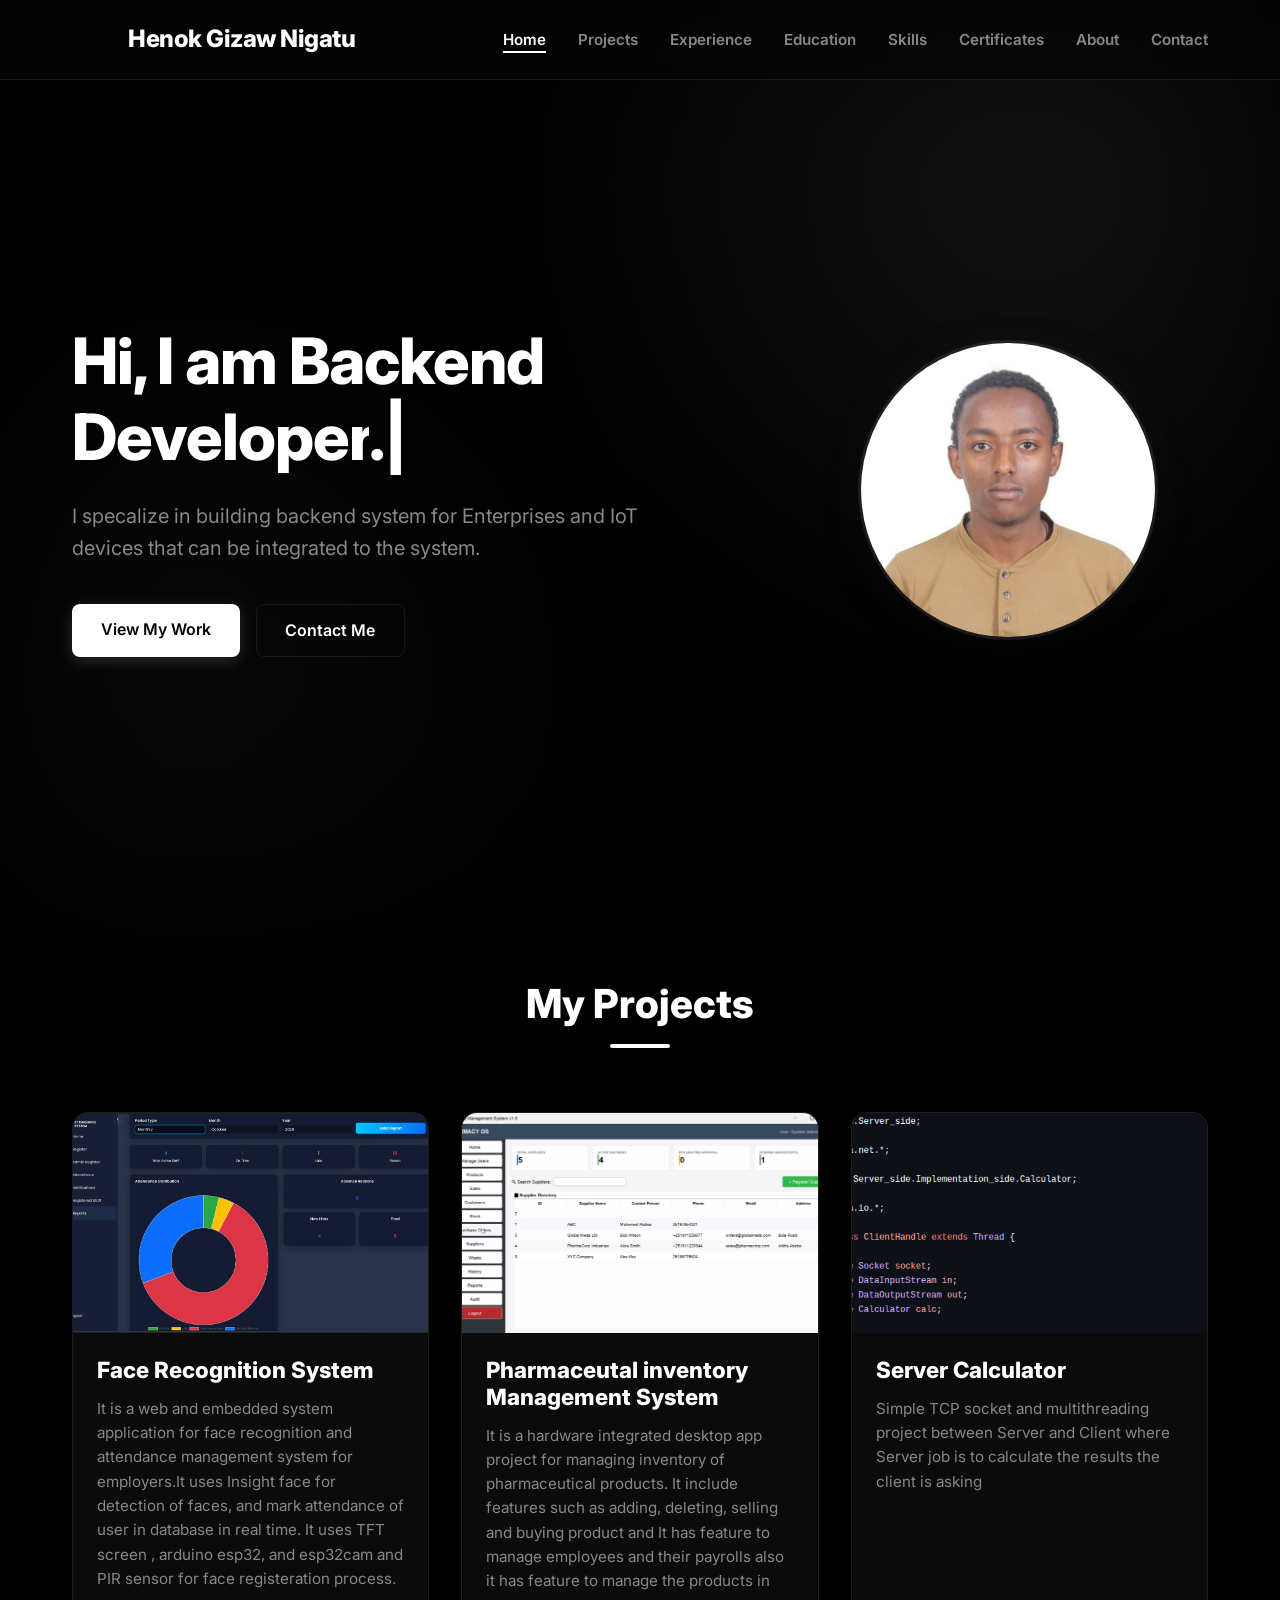
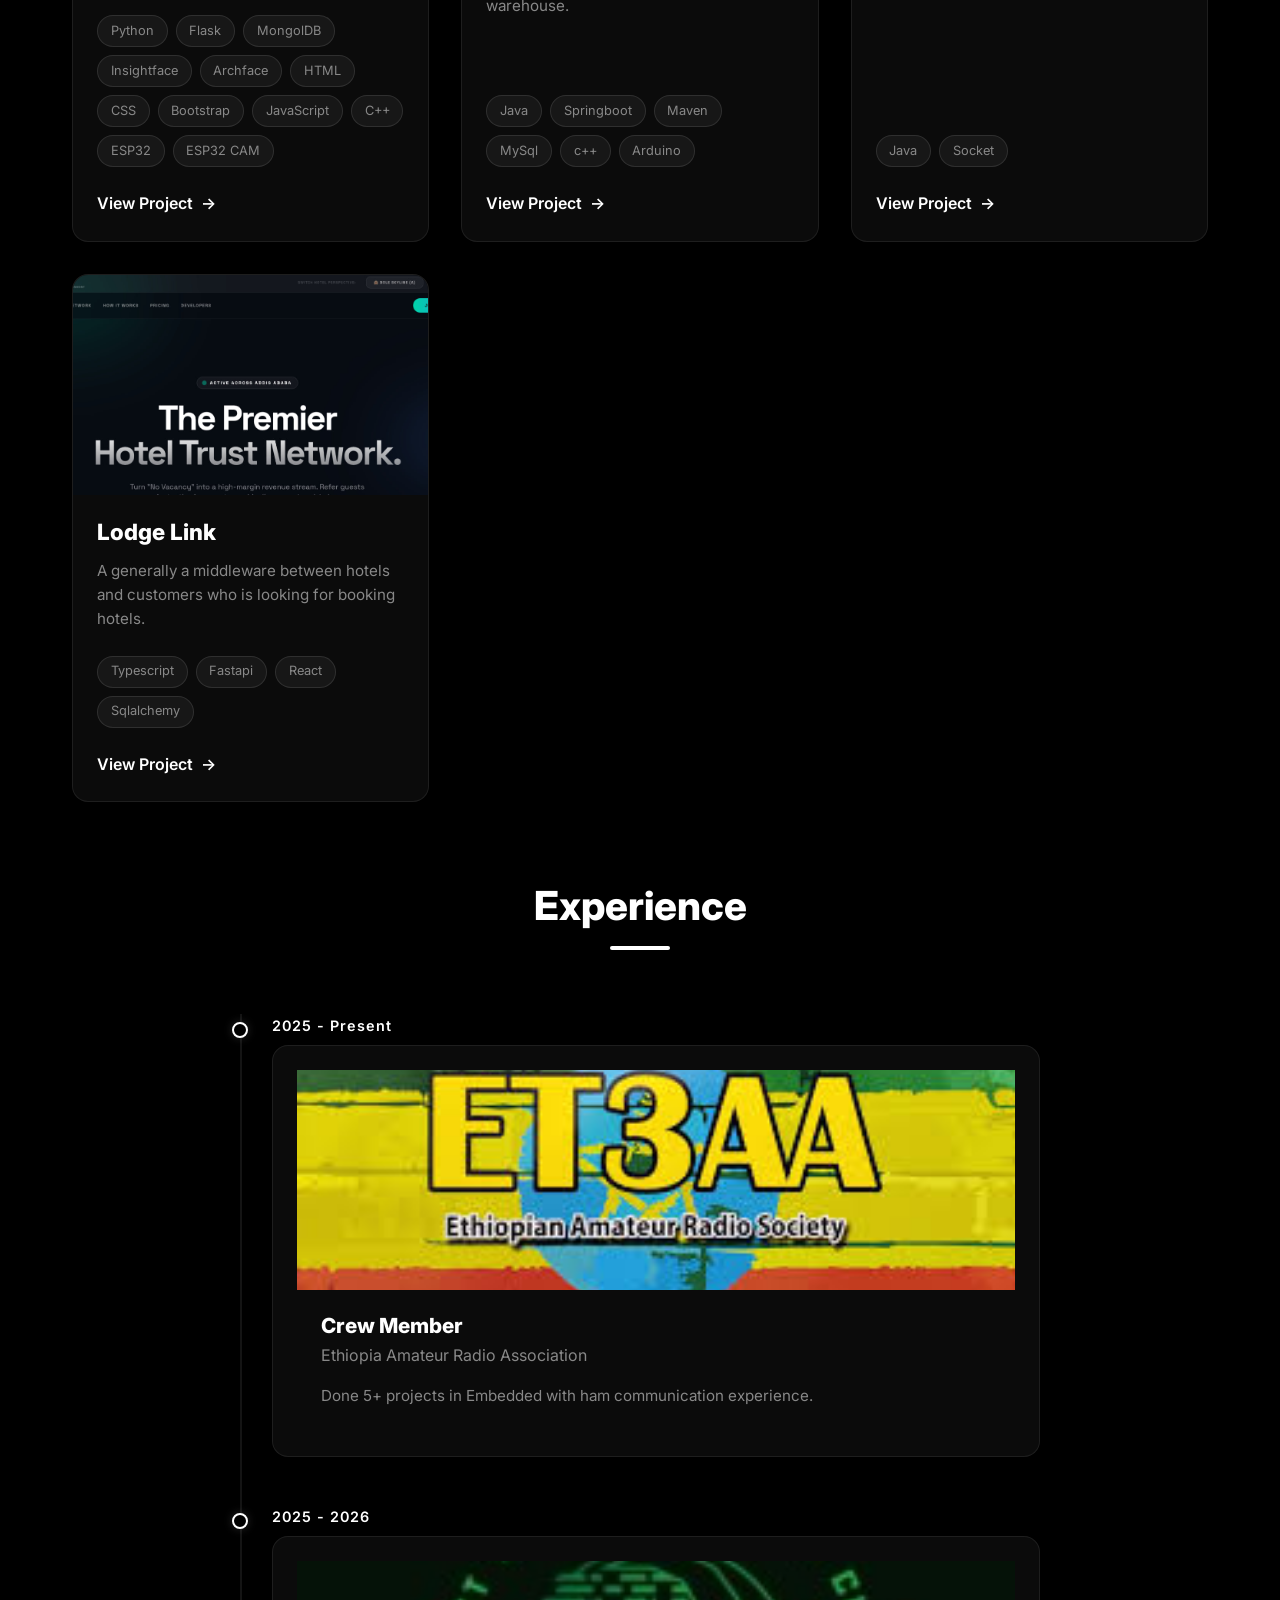
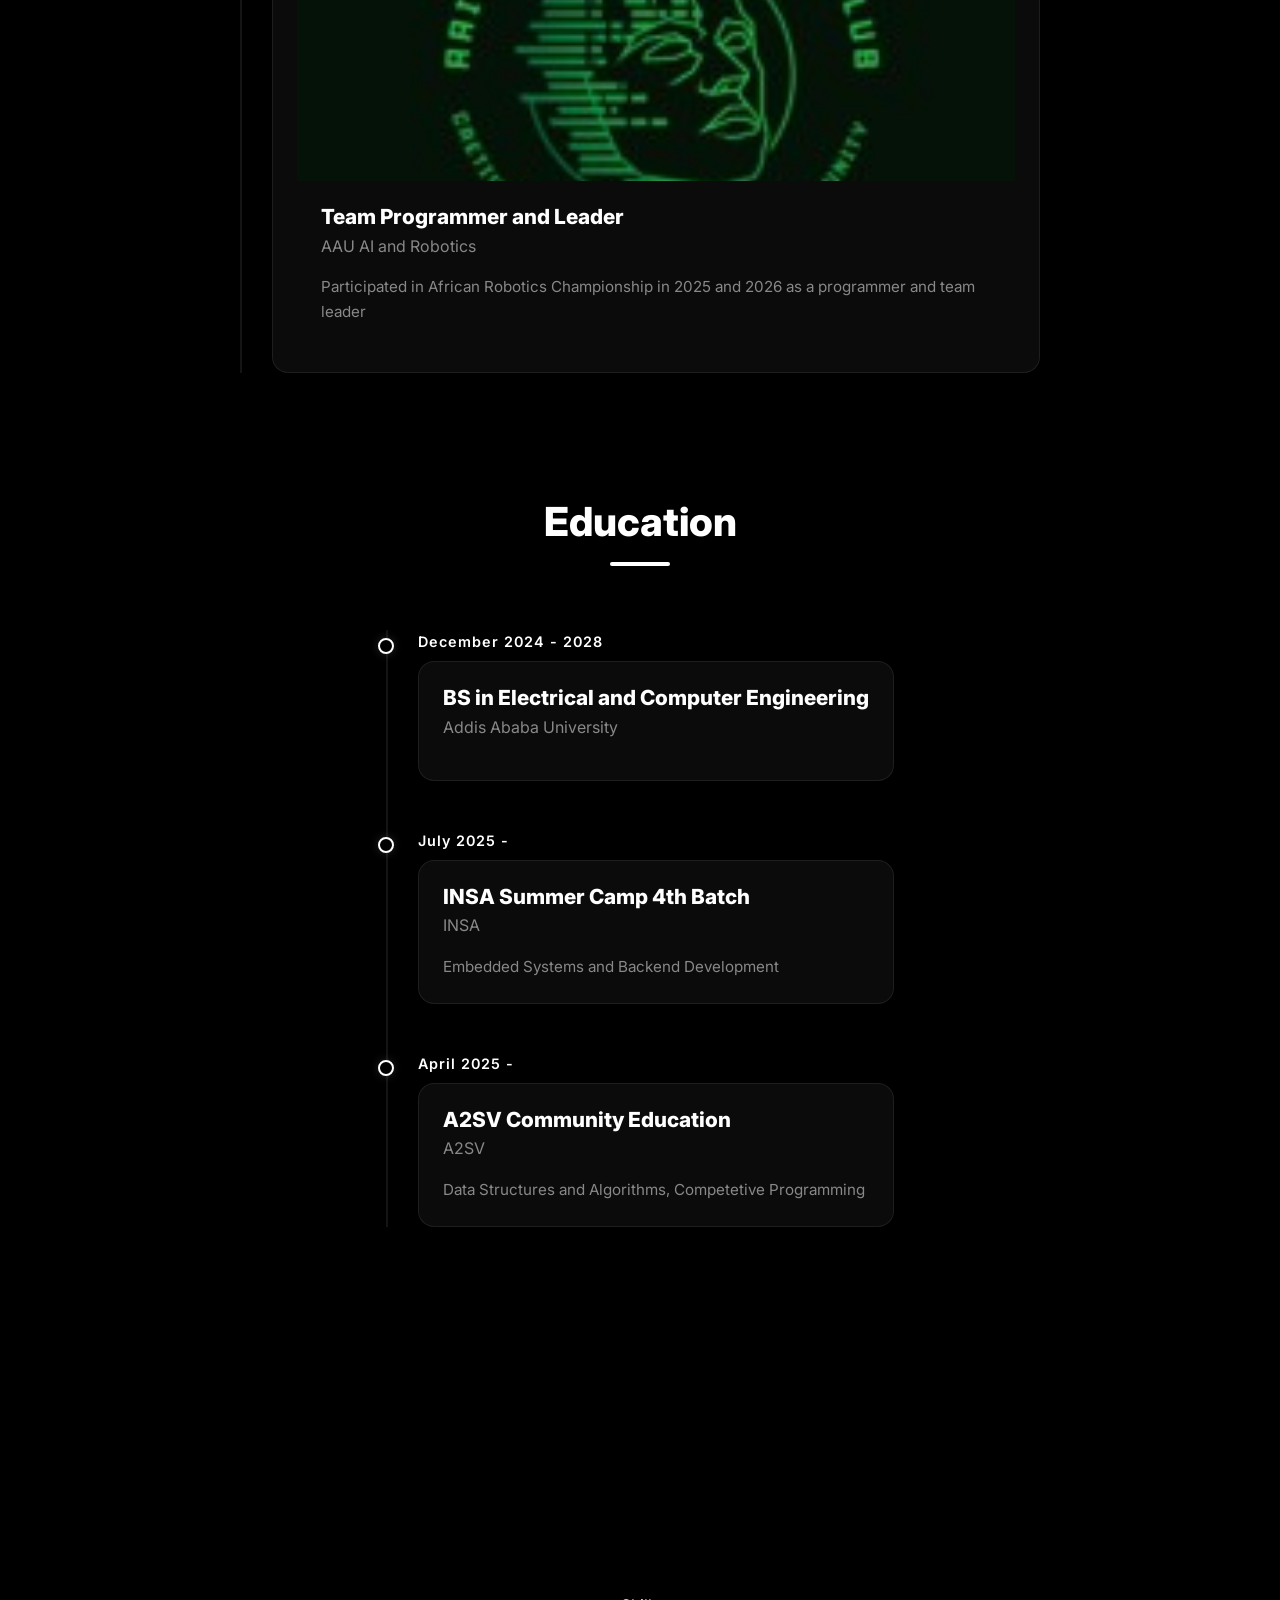
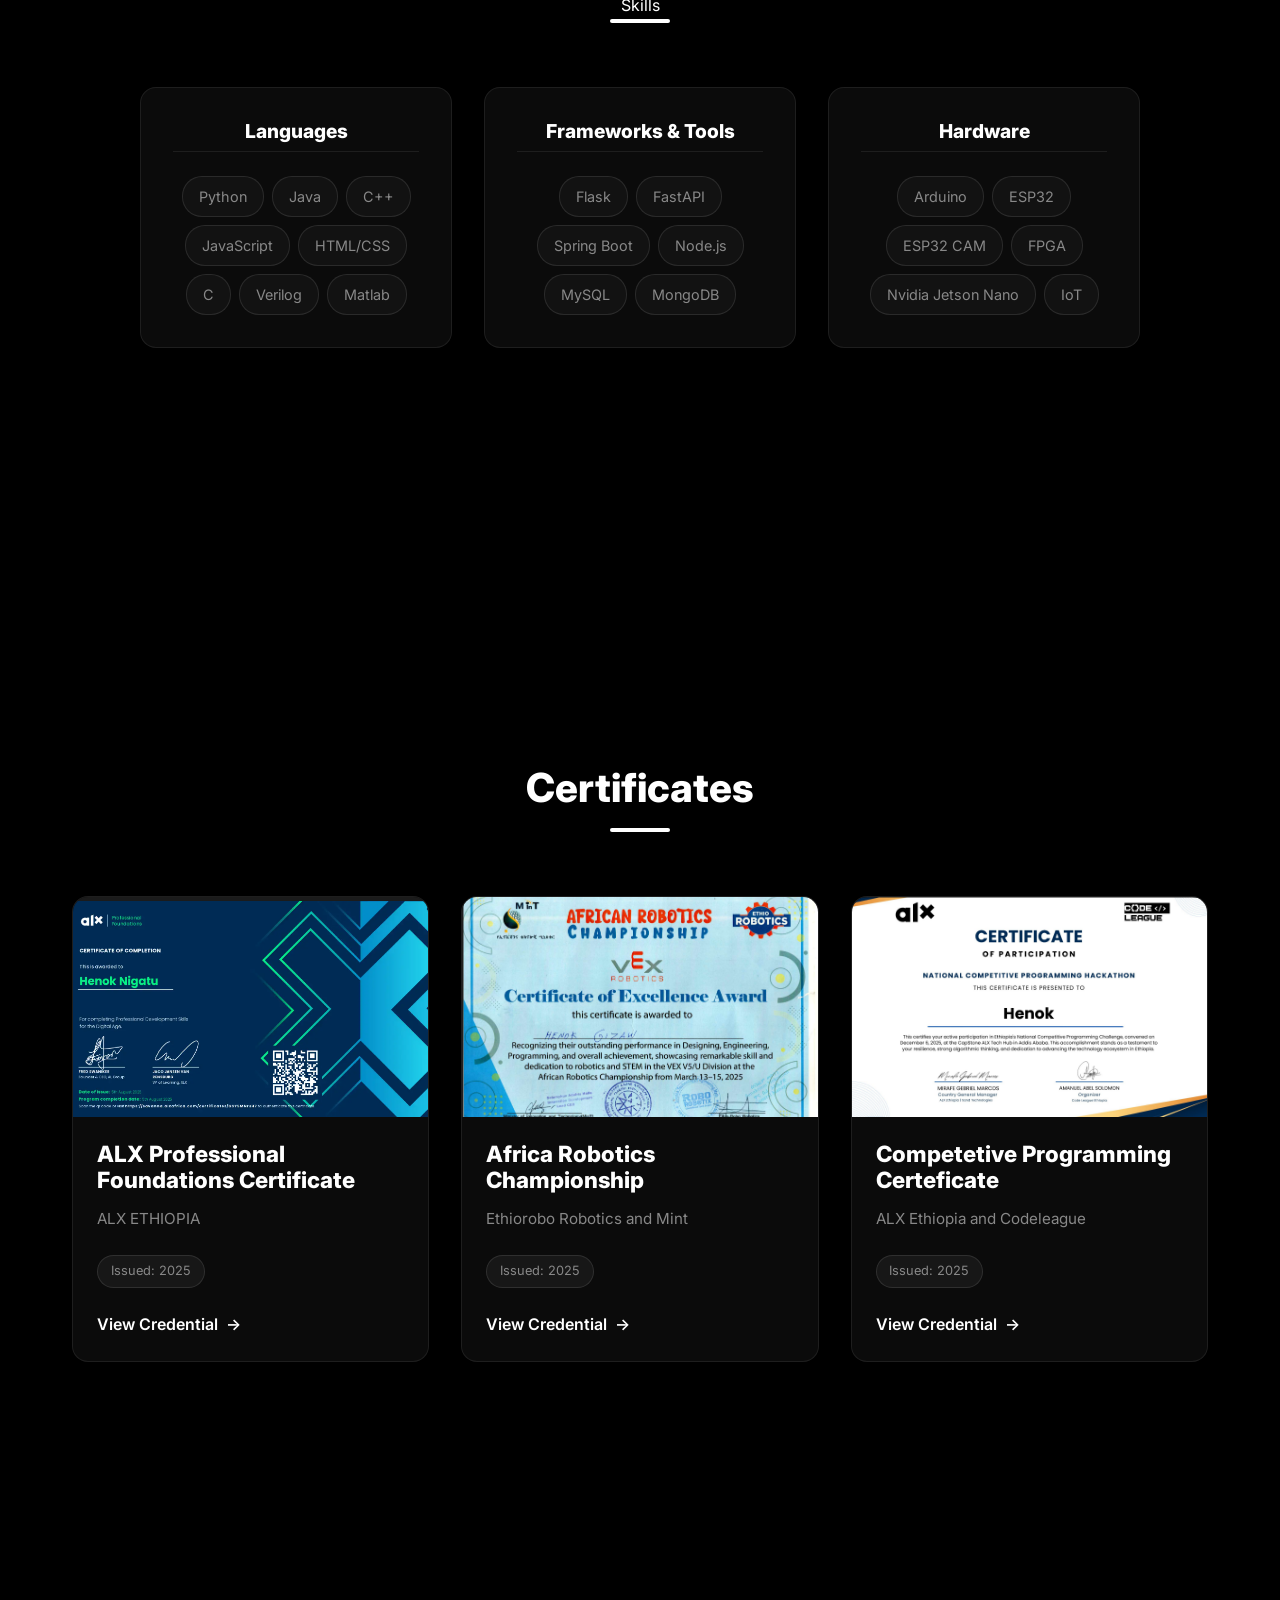
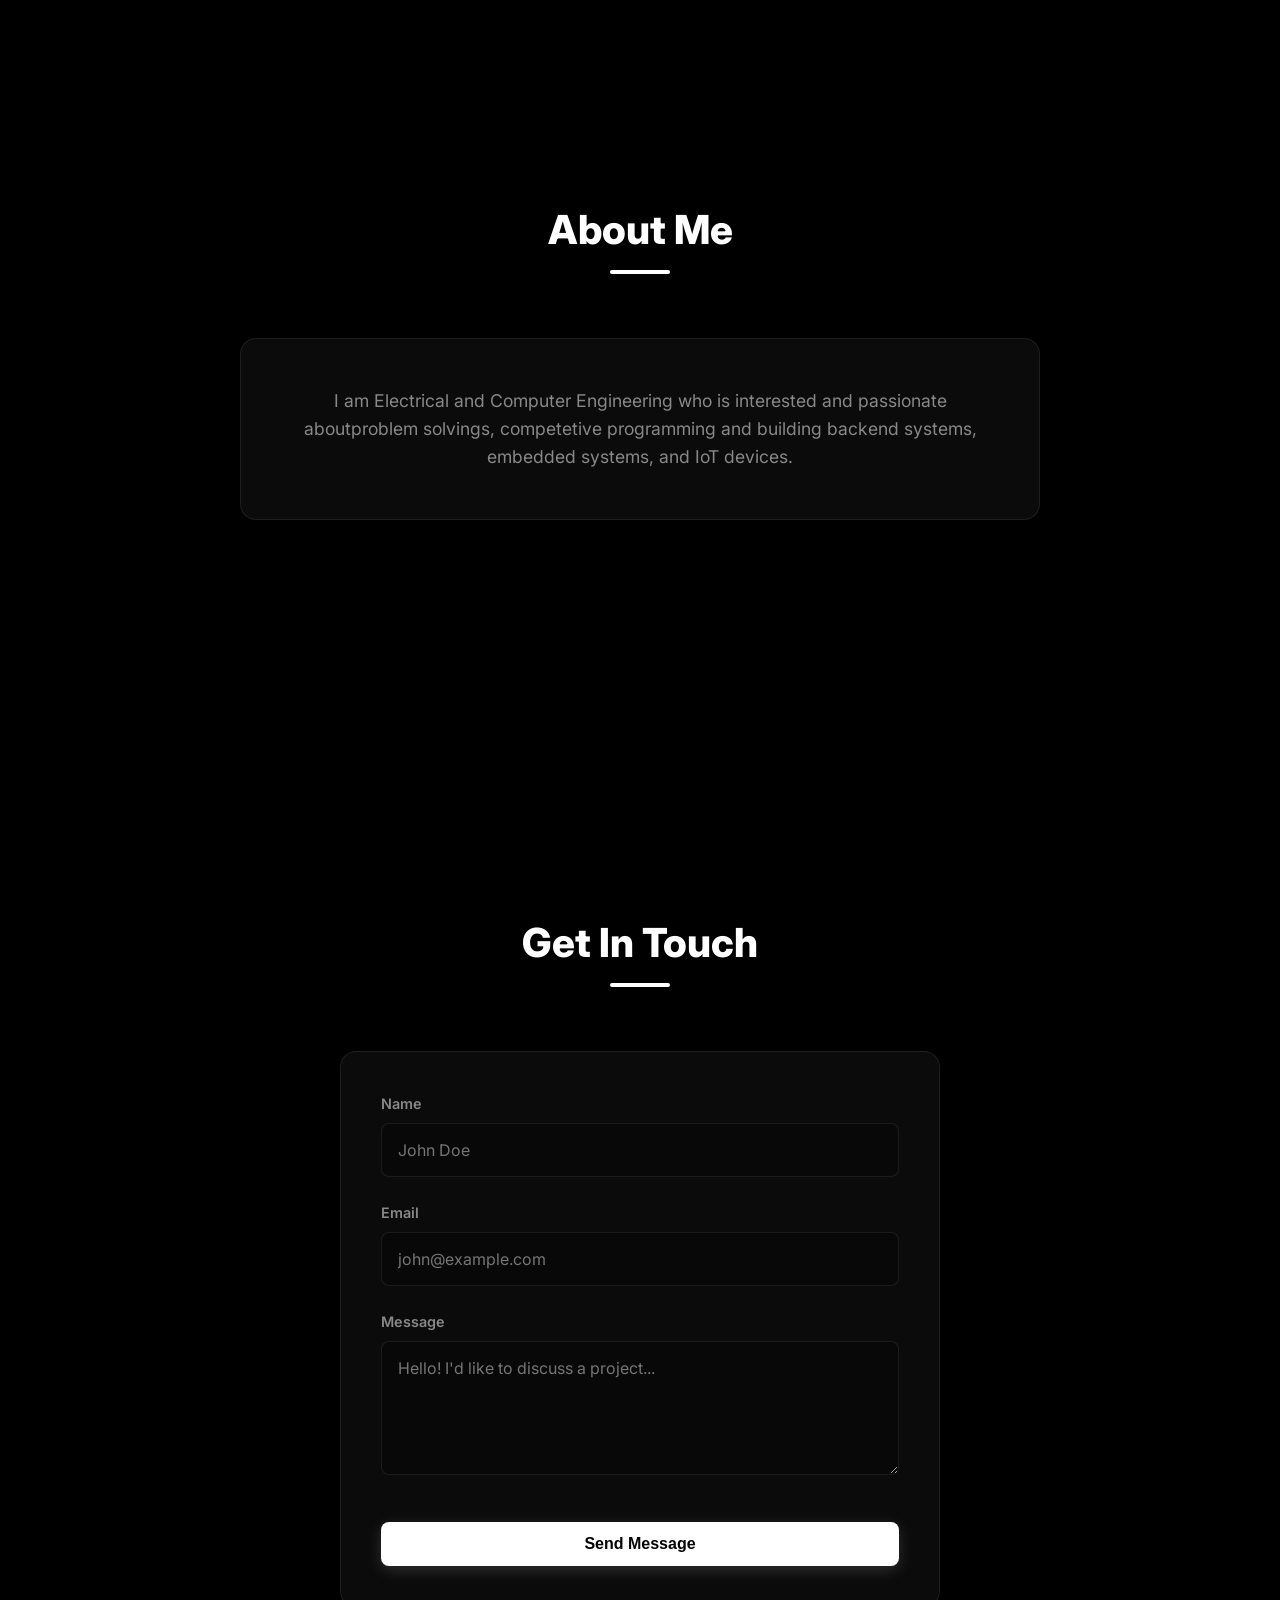
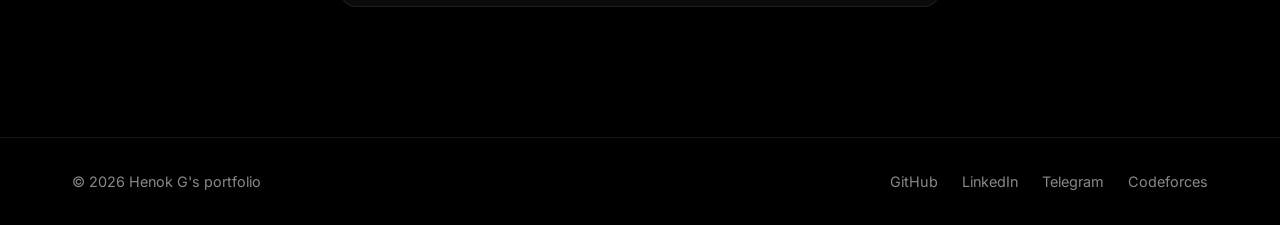
<file: index.html>
<!DOCTYPE html>
<html lang="en">
<head>
    <meta charset="UTF-8">
    <meta name="viewport" content="width=device-width, initial-scale=1.0">
    <title>HenokG portfolio</title>
    <link href="https://fonts.googleapis.com/css2?family=Inter:wght@300;400;600;800&display=swap" rel="stylesheet">
    <link rel="stylesheet" href="styles.css">
    <!-- Favicon (replace 'favicon.ico' with your icon file path) -->
    <link rel="icon" type="image/x-icon" id="favi" href="images/hardware.ico">
</head>
<body>
    <!-- Preloader -->
    <div id="preloader">
        <div class="preloader-content">
            <img src="images/hardware.ico" alt="Loading" class="preloader-icon">
        </div>
    </div>

    <div class="scroll-progress"></div>
    <div class="background-mesh"></div>

    <header class="glass-nav">
        <div class="nav-container">
            <div class="nav-left">
                <div id="nav-profile-slot"></div>
                <a href="#home" class="logo">Henok Gizaw Nigatu</a>
            </div>
            <nav>
                <ul class="nav-links">
                    <li><a href="#home">Home</a></li>
                    <li><a href="#projects">Projects</a></li>
                    <li><a href="#experience">Experience</a></li>
                    <li><a href="#education">Education</a></li>
                    <li><a href="#skills">Skills</a></li>
                    <li><a href="#certificates">Certificates</a></li>
                    <li><a href="#about">About</a></li>
                    <li><a href="#contact">Contact</a></li>
                </ul>
            </nav>
        </div>
    </header>

    <main>
        <section id="home" class="hero hidden">
            <div class="hero-container">
                <div class="hero-content">
                    <h1 class="headline"><span class="accent-text"></span></h1>
                    <p class="bio">I specalize in building backend system for Enterprises and IoT devices that can be integrated to the system.</p>
                    <div class="hero-actions">
                        <a href="#projects" class="btn primary-btn">View My Work</a>
                        <a href="#contact" class="btn secondary-btn">Contact Me</a>
                    </div>
                </div>
                <div class="hero-image-wrapper" id="hero-profile-slot">
                    <div class="profile-glow"></div>
                    <img src="images/portfolio.jpg" alt="Henok's Profile Picture" id="profile-pic" class="profile-image">
                </div>
            </div>
        </section>

        <section id="projects" class="projects">
            <div class="section-header hidden">
                <h2>My Projects</h2>
                <div class="header-line"></div>
            </div>
            
            <div class="project-grid">
                <!-- Project Card 1 -->
                <div class="project-card hidden">
                    <div class="card-image-wrapper">
                        <img src="images/face-reco.png" alt="Main page of face-recognition-attendance-system" class="card-image">
                    </div>
                    <div class="card-content">
                        <h3>Face Recognition System</h3>
                        <p>
                            It is a web and embedded system application for face recognition and attendance management system for employers.It uses Insight face for detection 
                            of faces, and mark attendance of user in database in real time. It uses TFT screen , arduino esp32, and esp32cam and PIR sensor for face registeration process.
                        </p>
                        <div class="tags">
                            <span class="tag">Python</span>
                            <span class="tag">Flask</span>
                            <span class="tag">MongolDB</span>
                            <span class="tag">Insightface</span>
                            <span class="tag">Archface</span>
                            <span class="tag">HTML</span>
                            <span class="tag">CSS</span>
                            <span class="tag">Bootstrap</span>
                            <span class="tag">JavaScript</span>
                            <span class="tag">C++</span>
                            <span class="tag">ESP32</span>
                            <span class="tag">ESP32 CAM</span>
                        </div>
                        <a href="https://github.com/face-recognition-attendance-system1/class_attendance_system" class="view-project-link">View Project <span>&rarr;</span></a>
                    </div>
                </div>

                <!-- Project Card 2 -->
                <div class="project-card hidden" style="transition-delay: 100ms;">
                    <div class="card-image-wrapper">
                        <img src="images/inventory-management.png" alt="home page" class="card-image">
                    </div>
                    <div class="card-content">
                        <h3>Pharmaceutal inventory Management System</h3>
                        <p>It is a hardware integrated desktop app project for managing  inventory of  pharmaceutical products. It  include features such as adding, deleting, selling and buying product 
                            and It has feature to manage employees and their payrolls also it has feature to manage the products in warehouse.
                        </p>
                        <div class="tags">
                            <span class="tag">Java</span>
                            <span class="tag">Springboot</span>
                            <span class="tag">Maven</span>
                            <span class="tag">MySql</span>
                            <span class="tag">c++</span>
                            <span class="tag">Arduino</span>
                        </div>
                        <a href="https://github.com/Henok0728/Pharmaceutal-inventory-management-system" class="view-project-link">View Project <span>&rarr;</span></a>
                    </div>
                </div>

                <!-- Project Card 3 -->
                <div class="project-card hidden" style="transition-delay: 200ms;">
                    <div class="card-image-wrapper">
                        <img src="images/server.png" alt="server-calculator" class="card-image">
                    </div>
                    <div class="card-content">
                        <h3>Server Calculator</h3>
                        <p>Simple TCP socket and multithreading project between Server and Client where Server job is to calculate the results
                            the client is asking 
                        </p>
                        <div class="tags">
                            <span class="tag">Java</span>
                            <span class="tag">Socket</span>        
                        </div>
                        <a href="https://github.com/Henok0728/server-calculator" class="view-project-link">View Project <span>&rarr;</span></a>
                    </div>
                </div>
                   <!-- Project Card 3 -->
                <div class="project-card hidden" style="transition-delay: 200ms;">
                    <div class="card-image-wrapper">
                        <img src="images/Lodge-link.jpg" alt="Lodge-Link" class="card-image">
                    </div>
                    <div class="card-content">
                        <h3>Lodge Link</h3>
                        <p>A generally a middleware between hotels and customers who is looking for booking hotels.
                        </p>
                        <div class="tags">
                            <span class="tag">Typescript</span>
                            <span class="tag">Fastapi</span>               
                            <span class="tag">React</span>
                            <span class="tag">Sqlalchemy</span> 
                                    
                        </div>
                        <a href="https://github.com/Henok0728/arada" class="view-project-link">View Project <span>&rarr;</span></a>
                    </div>
                </div>
            </div>
        </section>

        <section id="experience" class="timeline-section hidden">
            <div class="section-header">
                <h2>Experience</h2>
                <div class="header-line"></div>
            </div>
            <div class="timeline-container">
                <div class="timeline-item hidden">
                    <div class="timeline-dot"></div>
                    <div class="timeline-date">2025 - Present</div>
                    <div class="timeline-content project-card">
                        <div class="card-image-wrapper">
                            <!-- Replace src with your company image path, e.g., 'images/company1.jpg' -->
                            <img src="images/ET3AA.jpeg" alt="Ethiopia Amateur Radio Association" class="card-image">
                        </div>
                        <div class="card-content">
                            <h3>Crew Member</h3>
                            <h4>Ethiopia Amateur Radio Association</h4>
                            <p>Done 5+ projects in Embedded with ham communication experience. </p>
                        </div>
                    </div>
                </div>
                <div class="timeline-item hidden">
                    <div class="timeline-dot"></div>
                    <div class="timeline-date">2025 - 2026</div>
                    <div class="timeline-content project-card">
                        <div class="card-image-wrapper">
                            <!-- Replace src with your company image path, e.g., 'images/company2.jpg' -->
                            <img src="images/robotics.jpeg" alt="Addis Ababa Ai and Robotics" class="card-image">
                        </div>
                        <div class="card-content">
                            <h3> Team Programmer and Leader</h3>
                            <h4>AAU AI and Robotics</h4>
                            <p>Participated in African Robotics Championship in 2025 and 2026 as a programmer and team leader</p>
                        </div>
                    </div>
                </div>
            </div>
        </section>

        <section id="education" class="timeline-section hidden">
            <div class="section-header">
                <h2>Education</h2>
                <div class="header-line"></div>
            </div>
            <div class="timeline-container">
                <div class="timeline-item hidden">
                    <div class="timeline-dot"></div>
                    <div class="timeline-date">December 2024 - 2028</div>
                    <div class="timeline-content project-card">
                        <h3>BS in Electrical and Computer Engineering</h3>
                        <h4>Addis Ababa University</h4>
                    </div>
                </div>
                <div class="timeline-item hidden">
                    <div class="timeline-dot"></div>
                    <div class="timeline-date">July 2025 -</div>
                    <div class="timeline-content project-card">
                        <h3>INSA Summer Camp 4th Batch</h3>
                        <h4>INSA</h4>
                        <p>Embedded Systems and Backend Development</p>
                    </div>
                </div>
                <div class="timeline-item hidden">
                    <div class="timeline-dot"></div>
                    <div class="timeline-date">April 2025 -</div>
                    <div class="timeline-content project-card">
                        <h3>A2SV Community Education</h3>
                        <h4>A2SV</h4>
                        <p>Data Structures and Algorithms, Competetive Programming</p>
                    </div>
                </div>
            </div>
          
        </section>

        <section id="skills" class="skills-section hidden">
            <div class="section-header">
                <h2></h2>Skills</h2>
                <div class="header-line"></div>
            </div>
            <div class="skills-grid">
                <div class="skill-category project-card hidden">
                    <h3>Languages</h3>
                    <div class="tags">
                        <span class="tag">Python</span>
                        <span class="tag">Java</span>
                        <span class="tag">C++</span>
                        <span class="tag">JavaScript</span>
                        <span class="tag">HTML/CSS</span>
                        <span class="tag">C</span>
                        <span class="tag">Verilog</span>
                        <span class="tag">Matlab</span>

                    </div>
                </div>
                <div class="skill-category project-card hidden" style="transition-delay: 100ms;">
                    <h3>Frameworks & Tools</h3>
                    <div class="tags">
                        <span class="tag">Flask</span>
                        <span class="tag">FastAPI</span>
                        <span class="tag">Spring Boot</span>
                        <span class="tag">Node.js</span>
                        <span class="tag">MySQL</span>
                        <span class="tag">MongoDB</span>
                        
                    </div>
                </div>
                <div class="skill-category project-card hidden" style="transition-delay: 200ms;">
                    <h3>Hardware</h3>
                    <div class="tags">
                        <span class="tag">Arduino</span>
                        <span class="tag">ESP32</span>
                        <span class="tag">ESP32 CAM</span>
                        <span class="tag">FPGA</span>
                        <span class="tag">Nvidia Jetson Nano</span>
                        <span class="tag">IoT</span>
                    </div>
                </div>
            </div>
        </section>
        <section id="certificates" class="certificates hidden">
            <div class="section-header">
                <h2>Certificates</h2>
                <div class="header-line"></div>
            </div>
            
            <div class="project-grid">
                <!-- Certificate Card 1 -->
                <div class="project-card hidden">
                    <div class="card-image-wrapper">
                        <!-- Replace src with your certificate image path, e.g., 'images/aws-cert.jpg' -->
                        <img src="images/cert3.png" alt="ALX Certificate" class="card-image">
                    </div>
                    <div class="card-content">
                        <h3>ALX Professional Foundations Certificate</h3>
                        <p>ALX ETHIOPIA</p>
                        <div class="tags">
                            <span class="tag">Issued: 2025</span>
                        </div>
                        <a href="https://drive.google.com/file/d/1D9ObI8rRreZUktqyIO9w06MQPlmKMkkY/view" class="view-project-link">View Credential <span>&rarr;</span></a>
                    </div>
                </div>

                <!-- Certificate Card 2 -->
                <div class="project-card hidden" style="transition-delay: 100ms;">
                    <div class="card-image-wrapper">
                        <!-- Replace src with your certificate image path, e.g., 'images/mongodb-cert.jpg' -->
                        <img src="images/cert1.png" alt="Africa Robotics Championship Certificate" class="card-image">
                    </div>
                    <div class="card-content">
                        <h3>Africa Robotics Championship</h3>
                        <p>Ethiorobo Robotics and Mint</p>
                        <div class="tags">
                            <span class="tag">Issued: 2025</span>
                        </div>
                        <a href="https://drive.google.com/file/d/1TwbGeh6uPNGc-FnSpMhZATied_zUvaRD/view" class="view-project-link">View Credential <span>&rarr;</span></a>
                    </div>
                </div>
                <!-- Certificate Card 3 -->
                <div class="project-card hidden" style="transition-delay: 100ms;">
                    <div class="card-image-wrapper">
                        <!-- Replace src with your certificate image path, e.g., 'images/mongodb-cert.jpg' -->
                        <img src="images/cert2.png" alt="Competetive Programming Certeficate" class="card-image">
                    </div>
                    <div class="card-content">
                        <h3>Competetive Programming Certeficate</h3>
                        <p>ALX Ethiopia and Codeleague</p>
                        <div class="tags">
                            <span class="tag">Issued: 2025</span>
                        </div>
                        <a href="https://drive.google.com/file/d/1_58LmE2P1Y9zqKpFTBrq8m_-XNLxudZ-/view" class="view-project-link">View Credential <span>&rarr;</span></a>
                    </div>
                </div>
            </div>
        </section>

        <section id="about" class="about hidden">
            <div class="section-header">
                <h2>About Me</h2>
                <div class="header-line"></div>
            </div>
            <div class="about-content">
                <p>I am Electrical and Computer Engineering who is interested and passionate aboutproblem solvings, competetive programming and building backend systems, embedded systems, and IoT devices.</p>
        </section>

        <section id="contact" class="contact hidden">
            <div class="section-header">
                <h2>Get In Touch</h2>
                <div class="header-line"></div>
            </div>
            <div class="contact-container">
                <form class="contact-form">
                    <div class="input-group">
                        <label for="name">Name</label>
                        <input type="text" id="name" required placeholder="John Doe">
                    </div>
                    <div class="input-group">
                        <label for="email">Email</label>
                        <input type="email" id="email" required placeholder="john@example.com">
                    </div>
                    <div class="input-group">
                        <label for="message">Message</label>
                        <textarea id="message" rows="5" required placeholder="Hello! I'd like to discuss a project..."></textarea>
                    </div>
                    <button type="submit" class="btn primary-btn submit-btn">Send Message</button>
                </form>
            </div>
        </section>
    </main>

    <footer>
        <div class="footer-content">
            <p>&copy; 2026 Henok G's portfolio</p>
            <div class="social-links">
                <a href="https://github.com/Henok0728">GitHub</a>
                <a href="https://www.linkedin.com/in/henokgizawnigatu">LinkedIn</a>
                <a href="https://t.me/henokastr">Telegram</a>
                <a href="https://codeforces.com/profile/henok.ugr-0728-16">Codeforces</a>
                
             
            </div>
        </div>
    </footer>

<script src="script.js"></script>
</body>
</html>
</file>
<file: styles.css>
:root {
    /* Pure Monochromatic Base */
    --bg-color: #000000; /* Absolute pitch black */
    --surface-color: rgba(15, 15, 15, 0.75); /* Deep charcoal surface */
    --surface-border: rgba(255, 255, 255, 0.08); /* Subtle white border line */

    --text-primary: #ffffff; /* Stark white */
    --text-secondary: #888888; /* Mid-tone gray for balance */
    --text-disabled: #444444; /* Dark gray for muted elements */

    --accent-color: #ffffff; /* White is the new high-contrast accent */
    --accent-glow: rgba(255, 255, 255, 0.15); /* Soft, elegant white mist instead of neon */
    --accent-hover: #e5e5e5; /* Off-white / light gray for interactive states */


    --gradient-text: linear-gradient(180deg, #ffffff 0%, #a3a3a3 100%); /* Premium metallic text gradient */
    --gradient-surface: linear-gradient(135deg, rgba(255, 255, 255, 0.05) 0%, rgba(255, 255, 255, 0.01) 100%); /* Glossy glassmorphism */
    --gradient-glow: linear-gradient(90deg, rgba(255, 255, 255, 0.1) 0%, rgba(255, 255, 255, 0) 100%);

    --nav-height: 80px;
    --font-family: 'Inter', sans-serif;
    --transition-smooth: 0.4s cubic-bezier(0.25, 1, 0.5, 1);
}
* {
    margin: 0;
    padding: 0;
    box-sizing: border-box;
}
.preloader-icon{
    border-radius:50px;
}
#favi{
    border-radius:50px;
}
html {
    scroll-behavior: smooth;
    scrollbar-width: none; /* Firefox */
    -ms-overflow-style: none; /* Internet Explorer 10+ */
    overflow-x: hidden;
}

/* Hide scrollbar for Chrome, Safari and Opera */
html::-webkit-scrollbar {
    display: none;
}

body {
    font-family: var(--font-family);
    background-color: var(--bg-color);
    color: var(--text-primary);
    line-height: 1.6;
    overflow-x: hidden;
    position: relative;
}

/* Background Animated Gradient Mesh */
.background-mesh {
    position: fixed;
    top: 0;
    left: 0;
    width: 100%;
    height: 100vh;
    z-index: -1;
    /* Pure monochromatic ambient lighting */
    background: 
        /* Soft, bright white spotlight from the top right */
        radial-gradient(circle at 80% 20%, rgba(255, 255, 255, 0.08) 0%, transparent 40%),
        /* Deep, velvety dark-gray glow from the bottom left to add depth */
        radial-gradient(circle at 15% 75%, rgba(255, 255, 255, 0.03) 0%, transparent 35%),
        /* Base background color injection */
        var(--bg-color);
    filter: blur(80px); /* Slightly increased blur for an ultra-smooth silk effect */
    animation: meshFlow 25s ease-in-out infinite alternate;
}

@keyframes meshFlow {
    0% {
        background-position: 0% 0%;
        transform: scale(1);
    }
    50% {
        /* Gently shifts the light source locations over time */
        background-position: 10% -5%;
        transform: scale(1.05); /* Subtle pulsing depth */
    }
    100% {
        background-position: -5% 10%;
        transform: scale(0.98);
    }
}

@keyframes meshFlow {
    0% { transform: scale(1) translate(0, 0); }
    50% { transform: scale(1.1) translate(5%, 5%); }
    100% { transform: scale(1) translate(-5%, -5%); }
}

/* Typography */
h1, h2, h3 {
    font-weight: 800;
    line-height: 1.2;
}

.accent-text {
    background:  var(--accent-color);
    -webkit-background-clip: text;
    -webkit-text-fill-color: transparent;
}

/* Header / Glassmorphism Nav */
.glass-nav {
    position: fixed;
    top: 0;
    width: 100%;
    height: var(--nav-height);
    background: rgba(5, 5, 5, 0.7);
    backdrop-filter: blur(12px);
    -webkit-backdrop-filter: blur(12px);
    border-bottom: 1px solid var(--surface-border);
    z-index: 100;
    transition: var(--transition-smooth);
}

.nav-container {
    max-width: 1200px;
    margin: 0 auto;
    padding: 0 2rem;
    height: 100%;
    display: flex;
    justify-content: space-between;
    align-items: center;
}

.nav-left {
    display: flex;
    align-items: center;
    gap: 1rem;
}

#nav-profile-slot {
    width: 40px;
    height: 40px;
    display: flex;
    align-items: center;
    justify-content: center;
}

.profile-image.morphed {
    width: 40px;
    height: 40px;
    border-width: 2px;
    box-shadow: 0 2px 10px rgba(0,0,0,0.5);
    cursor: pointer;
    transition: transform 0.4s ease, border-color 0.4s ease;
}

.profile-image.morphed:hover {
    transform: scale(1.1);
}

.logo {
    font-size: 1.5rem;
    font-weight: 800;
    color: var(--text-primary);
    text-decoration: none;
    letter-spacing: -0.5px;
}

.nav-links {
    list-style: none;
    display: flex;
    gap: 2rem;
}

.nav-links a {
    color: var(--text-secondary);
    text-decoration: none;
    font-weight: 600;
    font-size: 0.95rem;
    transition: color 0.3s ease;
    position: relative;
}

.nav-links a:hover, .nav-links a.active {
    color: var(--text-primary);
}

.nav-links a::after {
    content: '';
    position: absolute;
    bottom: -4px;
    left: 0;
    width: 0;
    height: 2px;
    background: var(--accent-color);
    transition: width 0.3s ease;
}

.nav-links a:hover::after, .nav-links a.active::after {
    width: 100%;
}

/* Main Layout */
main {
    max-width: 1200px;
    margin: 0 auto;
    padding: 0 2rem;
}

section {
    min-height: 100vh;
    padding-top: var(--nav-height);
    display: flex;
    flex-direction: column;
    justify-content: center;
}

.section-header {
    margin-bottom: 4rem;
    text-align: center;
}

.section-header h2 {
    font-size: 2.5rem;
    margin-bottom: 1rem;
}

.header-line {
    width: 60px;
    height: 4px;
    background: var(--accent-color);
    margin: 0 auto;
    border-radius: 2px;
}

/* Buttons */
.btn {
    display: inline-block;
    padding: 0.8rem 1.8rem;
    border-radius: 8px;
    font-weight: 600;
    text-decoration: none;
    transition: all 0.3s ease;
    cursor: pointer;
    border: none;
    font-size: 1rem;
}

.primary-btn {
    background: var(--accent-color);
    color: #050505;
    box-shadow: 0 4px 15px var(--accent-glow);
}

.primary-btn:hover {
    background: var(--accent-hover);
    transform: translateY(-2px);
    box-shadow: 0 6px 20px var(--accent-glow);
}

.secondary-btn {
    background: transparent;
    color: var(--text-primary);
    border: 1px solid var(--surface-border);
}

.secondary-btn:hover {
    border-color: var(--accent-color);
    background: rgba(139, 92, 246, 0.1);
}

/* Hero Section */
.hero-container {
    display: flex;
    align-items: center;
    justify-content: space-between;
    gap: 4rem;
    width: 100%;
}

.hero-content {
    flex: 1;
    max-width: 600px;
}

.hero-image-wrapper {
    flex: 1;
    display: flex;
    justify-content: center;
    align-items: center;
    position: relative;
    max-width: 400px;
}

.profile-glow {
    position: absolute;
    width: 100%;
    height: 100%;
    border-radius: 50%;
    background: radial-gradient(circle, var(--accent-color) 0%, transparent 70%);
    opacity: 0.15;
    filter: blur(20px);
    z-index: 0;
    animation: pulseGlow 4s ease-in-out infinite alternate;
}

@keyframes pulseGlow {
    0% { transform: scale(1); opacity: 0.1; }
    100% { transform: scale(1.1); opacity: 0.2; }
}

.profile-image {
    width: 300px;
    height: 300px;
    border-radius: 50%;
    object-fit: cover;
    border: 3px solid var(--surface-border);
    position: relative;
    z-index: 1;
    box-shadow: 0 10px 30px rgba(0, 0, 0, 0.5);
    transition: transform 0.4s ease, border-color 0.4s ease;
}

.profile-image:hover {
    transform: scale(1.05);
    border-color: var(--accent-color);
}

.headline {
    font-size: clamp(3rem, 5vw, 4.5rem);
    margin-bottom: 1.5rem;
    letter-spacing: -1px;
    min-height: 2.4em; /* Reserve height to prevent layout shift during typing */
}

.headline::after {
    content: '|';
    animation: blink 1s step-end infinite;
    color: var(--accent-color);
}

@keyframes blink {
    0%, 100% { opacity: 1; }
    50% { opacity: 0; }
}

.bio {
    font-size: 1.25rem;
    color: var(--text-secondary);
    margin-bottom: 2.5rem;
    max-width: 600px;
}

.hero-actions {
    display: flex;
    gap: 1rem;
}

/* Projects Grid */
.project-grid {
    display: grid;
    grid-template-columns: repeat(auto-fit, minmax(320px, 1fr));
    gap: 2rem;
}

/* 3D Perspective Container */
.project-card {
    background: var(--surface-color);
    border: 1px solid var(--surface-border);
    border-radius: 16px;
    overflow: hidden;
    backdrop-filter: blur(10px);
    display: flex;
    flex-direction: column;
    /* For 3D Tilt */
    transform-style: preserve-3d;
    perspective: 1000px;
    transition: border-color 0.4s ease, box-shadow 0.4s ease, transform 0.5s ease;
}

.project-card:hover {
    border-color: var(--accent-color);
    box-shadow: 0 20px 40px rgba(0, 0, 0, 0.4), 0 0 20px var(--accent-glow);
}

.card-image-wrapper {
    width: 100%;
    height: 220px;
    overflow: hidden;
}

.card-image {
    width: 100%;
    height: 100%;
    object-fit: cover;
    transition: transform 0.6s ease;
}

.project-card:hover .card-image {
    transform: scale(1.08);
}

.card-content {
    padding: 1.5rem;
    flex-grow: 1;
    display: flex;
    flex-direction: column;
}

.card-content h3 {
    font-size: 1.4rem;
    margin-bottom: 0.8rem;
}

.card-content p {
    color: var(--text-secondary);
    font-size: 0.95rem;
    margin-bottom: 1.5rem;
    flex-grow: 1;
}

.tags {
    display: flex;
    flex-wrap: wrap;
    gap: 0.5rem;
    margin-bottom: 1.5rem;
}

.tag {
    font-size: 0.8rem;
    padding: 0.3rem 0.8rem;
    background: rgba(255, 255, 255, 0.05);
    border: 1px solid rgba(255, 255, 255, 0.1);
    border-radius: 20px;
    color: var(--text-secondary);
}

.view-project-link {
    color: var(--accent-color);
    text-decoration: none;
    font-weight: 600;
    display: inline-flex;
    align-items: center;
    transition: color 0.3s ease;
    margin-top: auto;
}

.view-project-link span {
    margin-left: 0.5rem;
    transition: transform 0.3s ease;
}

.view-project-link:hover {
    color: var(--accent-hover);
}

.view-project-link:hover span {
    transform: translateX(5px);
}

/* Timeline Sections (Experience & Education) */
.timeline-section {
    position: relative;
}

.timeline-container {
    max-width: 800px;
    margin: 0 auto;
    position: relative;
    padding-left: 2rem;
}

.timeline-container::before {
    content: '';
    position: absolute;
    left: 0;
    top: 0;
    width: 2px;
    height: 100%;
    background: var(--surface-border);
}

.timeline-item {
    position: relative;
    margin-bottom: 3rem;
}

.timeline-item:last-child {
    margin-bottom: 0;
}

.timeline-dot {
    position: absolute;
    left: -2rem;
    top: 0.5rem;
    width: 1rem;
    height: 1rem;
    background: var(--bg-color);
    border: 2px solid var(--accent-color);
    border-radius: 50%;
    transform: translateX(-50%);
    box-shadow: 0 0 10px var(--accent-glow);
    z-index: 1;
    transition: background-color 0.3s ease;
}

.timeline-item:hover .timeline-dot {
    background: var(--accent-color);
}

.timeline-date {
    font-size: 0.9rem;
    color: var(--accent-color);
    font-weight: 600;
    margin-bottom: 0.5rem;
    letter-spacing: 1px;
}

.timeline-content {
    /* Using project-card base styles, but overriding some margins */
    padding: 1.5rem;
    display: block; /* Overrides project-card flex */
}

.timeline-content h3 {
    font-size: 1.3rem;
    margin-bottom: 0.2rem;
    color: var(--text-primary);
}

.timeline-content h4 {
    font-size: 1rem;
    color: var(--text-secondary);
    font-weight: 400;
    margin-bottom: 1rem;
}

.timeline-content p {
    color: var(--text-secondary);
    font-size: 0.95rem;
    margin-bottom: 0;
}

/* Skills Section */
.skills-grid {
    display: grid;
    grid-template-columns: repeat(auto-fit, minmax(280px, 1fr));
    gap: 2rem;
    max-width: 1000px;
    margin: 0 auto;
}

.skill-category {
    padding: 2rem;
    display: block; /* Override project-card flex column if needed */
}

.skill-category h3 {
    font-size: 1.2rem;
    margin-bottom: 1.5rem;
    color: var(--text-primary);
    text-align: center;
    border-bottom: 1px solid var(--surface-border);
    padding-bottom: 0.5rem;
}

.skill-category .tags {
    justify-content: center;
    margin-bottom: 0;
}

.skill-category .tag {
    font-size: 0.9rem;
    padding: 0.5rem 1rem;
    background: rgba(255, 255, 255, 0.03);
    transition: all 0.3s ease;
}

.skill-category .tag:hover {
    background: rgba(255, 255, 255, 0.1);
    color: var(--text-primary);
    transform: translateY(-2px);
    border-color: var(--accent-color);
}

/* About Section */
.about-content {
    background: var(--surface-color);
    border: 1px solid var(--surface-border);
    border-radius: 16px;
    padding: 3rem;
    text-align: center;
    backdrop-filter: blur(10px);
    max-width: 800px;
    margin: 0 auto;
}

.about-content p {
    font-size: 1.1rem;
    color: var(--text-secondary);
}

/* Contact Form */
.contact-container {
    max-width: 600px;
    margin: 0 auto;
    width: 100%;
}

.contact-form {
    background: var(--surface-color);
    border: 1px solid var(--surface-border);
    border-radius: 16px;
    padding: 2.5rem;
    backdrop-filter: blur(10px);
}

.input-group {
    margin-bottom: 1.5rem;
}

.input-group label {
    display: block;
    margin-bottom: 0.5rem;
    font-weight: 600;
    color: var(--text-secondary);
    font-size: 0.9rem;
}

.input-group input,
.input-group textarea {
    width: 100%;
    padding: 1rem;
    background: rgba(0, 0, 0, 0.2);
    border: 1px solid var(--surface-border);
    border-radius: 8px;
    color: var(--text-primary);
    font-family: inherit;
    font-size: 1rem;
    transition: var(--transition-smooth);
}

.input-group input:focus,
.input-group textarea:focus {
    outline: none;
    border-color: var(--accent-color);
    box-shadow: 0 0 0 3px rgba(139, 92, 246, 0.2);
}

.submit-btn {
    width: 100%;
    margin-top: 1rem;
}

/* Footer */
footer {
    padding: 2rem 0;
    border-top: 1px solid var(--surface-border);
    margin-top: 4rem;
}

.footer-content {
    max-width: 1200px;
    margin: 0 auto;
    padding: 0 2rem;
    display: flex;
    justify-content: space-between;
    align-items: center;
    flex-wrap: wrap;
    gap: 1rem;
}

.footer-content p {
    color: var(--text-secondary);
    font-size: 0.9rem;
}

.social-links {
    display: flex;
    gap: 1.5rem;
}

.social-links a {
    color: var(--text-secondary);
    text-decoration: none;
    font-size: 0.9rem;
    transition: color 0.3s ease;
}

.social-links a:hover {
    color: var(--text-primary);
}

/* Scroll Animations using hidden classes */
.hidden {
    opacity: 0;
    transform: translateY(40px);
    transition: opacity 0.8s cubic-bezier(0.5, 0, 0, 1), transform 0.8s cubic-bezier(0.5, 0, 0, 1);
}

.show {
    opacity: 1;
    transform: translateY(0);
}

/* Responsive */
@media (max-width: 768px) {
    .nav-links {
        gap: 1rem;
    }
    .nav-links a {
        font-size: 0.85rem;
    }
    .logo {
        font-size: 1.2rem;
    }
    .hero-container {
        flex-direction: column-reverse;
        text-align: center;
        gap: 2rem;
    }
    .hero-content {
        max-width: 100%;
    }
    .profile-image {
        width: 200px;
        height: 200px;
    }
    .headline {
        font-size: 2.5rem;
    }
    .hero-actions {
        justify-content: center;
        flex-direction: column;
    }
    .contact-form {
        padding: 1.5rem;
    }
}

@media (max-width: 480px) {
    .nav-links {
        display: none;
    }
}

/* Preloader */
#preloader {
    position: fixed;
    top: 0;
    left: 0;
    width: 100%;
    height: 100vh;
    background-color: var(--bg-color);
    z-index: 99999;
    display: flex;
    justify-content: center;
    align-items: center;
    transition: opacity 0.6s cubic-bezier(0.4, 0, 0.2, 1), visibility 0.6s cubic-bezier(0.4, 0, 0.2, 1);
}

#preloader.fade-out {
    opacity: 0;
    visibility: hidden;
}

.preloader-content {
    display: flex;
    flex-direction: column;
    align-items: center;
    gap: 1.5rem;
}

.preloader-icon {
    width: 80px;
    height: 80px;
    object-fit: cover;
    border-radius: 50%; /* Make the icon perfectly circular */
    animation: pulseIcon 1.5s ease-in-out infinite alternate;
    filter: drop-shadow(0 0 15px var(--accent-glow));
}

.loader-text {
    color: var(--text-secondary);
    font-size: 1rem;
    font-weight: 600;
    letter-spacing: 2px;
    text-transform: uppercase;
    animation: blinkText 1.5s step-end infinite;
}

@keyframes pulseIcon {
    0% { transform: scale(0.9); opacity: 0.8; filter: drop-shadow(0 0 10px rgba(255, 255, 255, 0.1)); }
    100% { transform: scale(1.1); opacity: 1; filter: drop-shadow(0 0 25px rgba(255, 255, 255, 0.3)); }
}

@keyframes blinkText {
    0%, 100% { opacity: 1; }
    50% { opacity: 0.5; }
}
</file>
